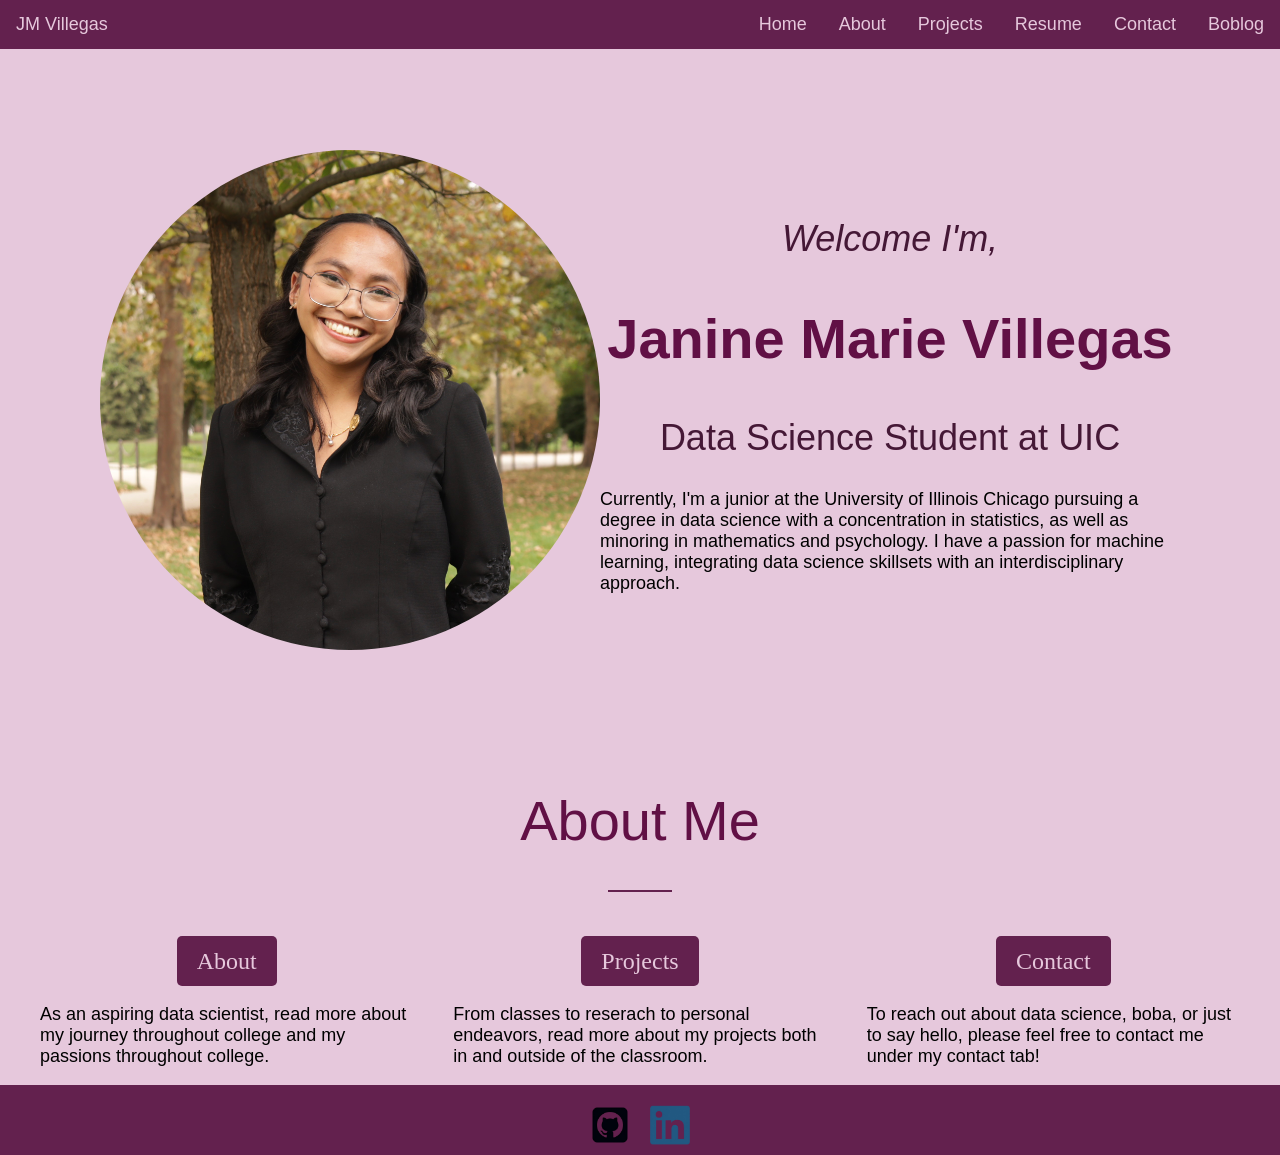
<file: index.html>
<!DOCTYPE html>
<html lang="en">
<head>
    <meta charset="UTF-8">
    <meta name="viewport" content="width=device-width, initial-scale=1.0">
    <title>Janine Marie Villegas</title>
    <link rel="stylesheet" href="style.css">
</head>
<body>
    <ul class="navbar">
        <li style="float:left"><a href="index.html">JM Villegas</a></li>
        <li><a href="boblog.html">Boblog</a></li>
        <li><a href="contact.html">Contact</a></li>
        <li><a href="resume.html">Resume</a></li>
        <li><a href="projects.html">Projects</a></li>
        <li><a href="about.html">About</a></li>
        <li><a href="index.html">Home</a></li>
    </ul>
    <section class="intro-section">
        <img src="janine.jpg" alt="Profile Picture" class="circle-crop">

        <div class="intro-text">
            <h2><i>Welcome I'm,</i></h2>
            <h1><b>Janine Marie Villegas</b></h1>
            <h2>Data Science Student at UIC</h2>

            <p> Currently, I'm a junior at the University of Illinois Chicago pursuing a degree in data science with a concentration in statistics, as well as minoring
                in mathematics and psychology. I have a passion for machine learning, integrating data science skillsets with an interdisciplinary approach.
            </p>
        </div>
    </section>

    <h1>About Me</h1>
    <hr style="border: 0; height: 2px; background-color: #63214e; width: 5%;">
    <br><br>
    <div class="flex-container">
        <div class="flex-col">

            <a href="about.html">
                <button>About</button>
            </a>
            <p>As an aspiring data scientist, read more about my journey throughout college and my passions throughout college.</p>
        </div>
        <div class="flex-col">
            <a href="projects.html">
                <button>Projects</button>
            </a>
            <p>From classes to reserach to personal endeavors, read more about my projects both in and outside of the classroom.</p>
        </div>
        <div class="flex-col">
            <a href="contact.html">
                <button>Contact</button>
            </a>
            <p>To reach out about data science, boba, or just to say hello, please feel free to contact me under my contact tab!</p>
        </div>
    </div>

    <footer>
        <div class="footer-container">
            <a href="https://github.com/janinevillegas" target="_blank" rel="noopener">
            <img src="github.png" alt="Visit my GitHub profile">
            </a>

            <a href="https://www.linkedin.com/in/janine-villegas/" target="_blank" rel="noopener">
            <img src="linkedin.png" alt="Connect with me on LinkedIn">
            </a>

        </div>
    </footer>

</body>
</html>
</file>
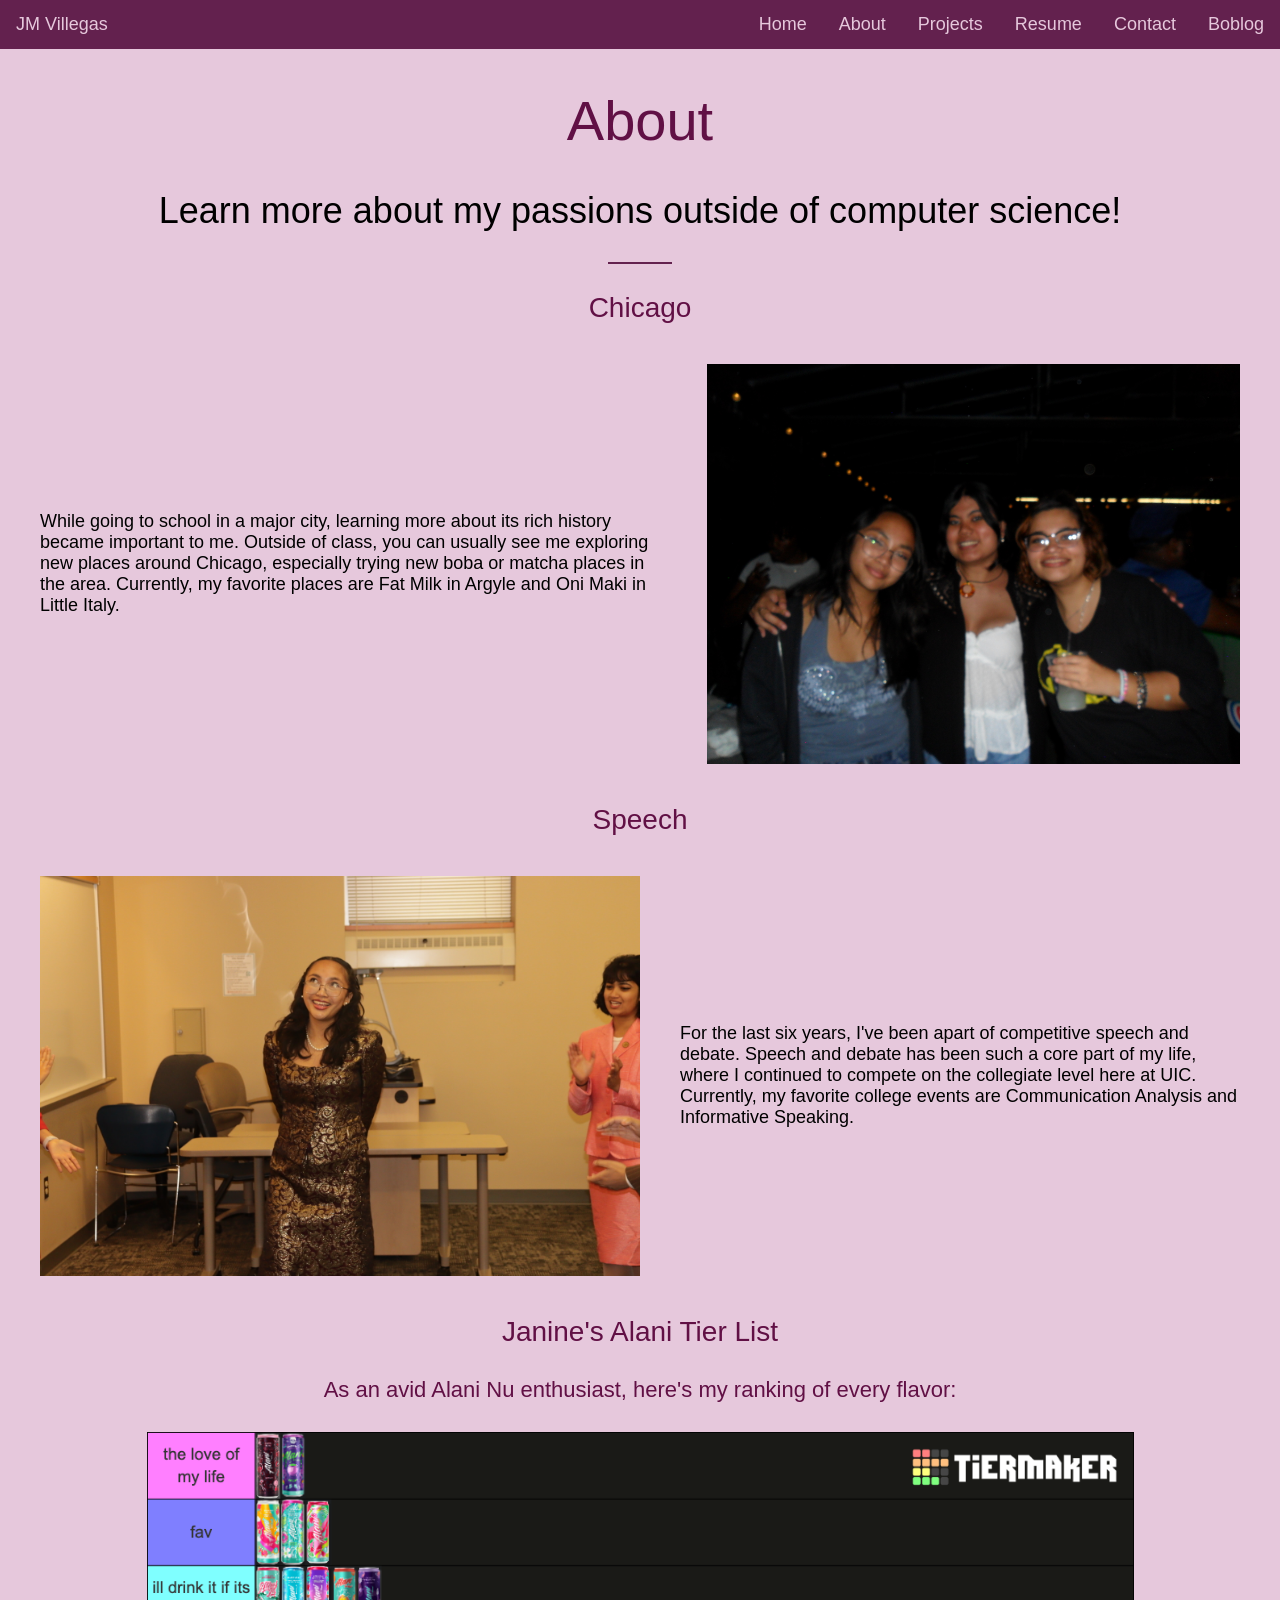
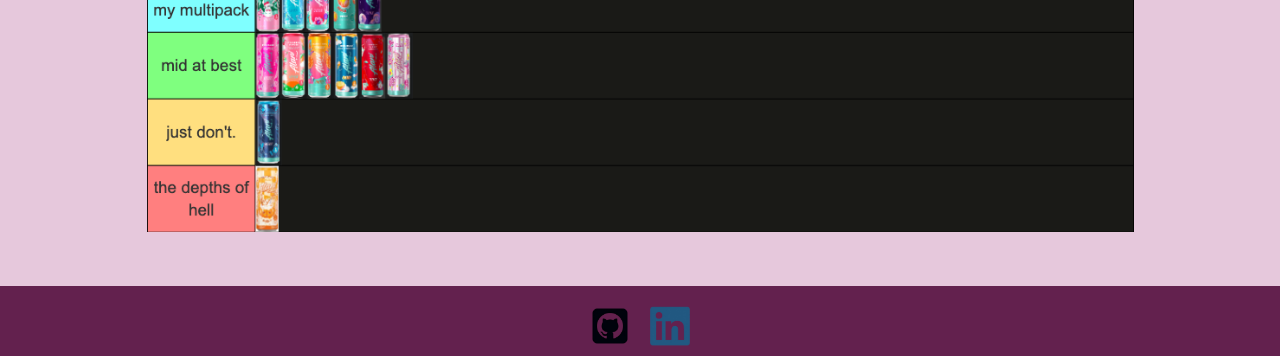
<file: about.html>
<!DOCTYPE html>
<html lang="en">
<head>
    <meta charset="UTF-8">
    <meta name="viewport" content="width=device-width, initial-scale=1.0">
    <title>About Janine</title>
    <link rel="stylesheet" href="style.css">
</head>
<body>
    <ul class="navbar">
        <li style="float:left"><a href="index.html">JM Villegas</a></li>
        <li><a href="boblog.html">Boblog</a></li>
        <li><a href="contact.html">Contact</a></li>
        <li><a href="resume.html">Resume</a></li>
        <li><a href="projects.html">Projects</a></li>
        <li><a href="about.html">About</a></li>
        <li><a href="index.html">Home</a></li>
    </ul>
    <h1>About</h1>
    <h2>Learn more about my passions outside of computer science!</h2>
    <hr style="border: 0; height: 2px; background-color: #63214e; width: 5%;">
    <h3>Chicago</h3>
    <div class="side-by-side-container">

        <div class="text">

            <p>
                While going to school in a major city, learning more about its rich history became important to me. Outside of
                class, you can usually see me exploring new places around Chicago, especially trying new boba or matcha places 
                in the area. Currently, my favorite places are Fat Milk in Argyle and Oni Maki in Little Italy. 
            </p>
        </div>

        <img src="navypier.jpg" alt="Janine, Ash, and Andrea at Navy Pier">

    </div>

    <h3>Speech</h3>
    <div class="side-by-side-container">
        <img src="speech.jpg" alt="Janine at HFO">
        <div class="text">

            <p>
                For the last six years, I've been apart of competitive speech and debate. Speech and debate
                has been such a core part of my life, where I continued to compete on the collegiate level here at 
                UIC. Currently, my favorite college events are Communication Analysis and Informative Speaking.
            </p>
        </div>

    </div>

    <h3>Janine's Alani Tier List</h3>
    <h4>As an avid Alani Nu enthusiast, here's my ranking of every flavor: </h4>
    <img src="alani.png" alt="Janine's Alani Tier List" style="height: 400px; display: block; margin: 0 auto;">
    <br><br><br>
    <footer>
        <div class="footer-container">
            <a href="https://github.com/janinevillegas" target="_blank" rel="noopener">
            <img src="github.png" alt="Visit my GitHub profile">
            </a>

            <a href="https://www.linkedin.com/in/janine-villegas/" target="_blank" rel="noopener">
            <img src="linkedin.png" alt="Connect with me on LinkedIn">
            </a>

        </div>
    </footer>
</body>
</html>
</file>
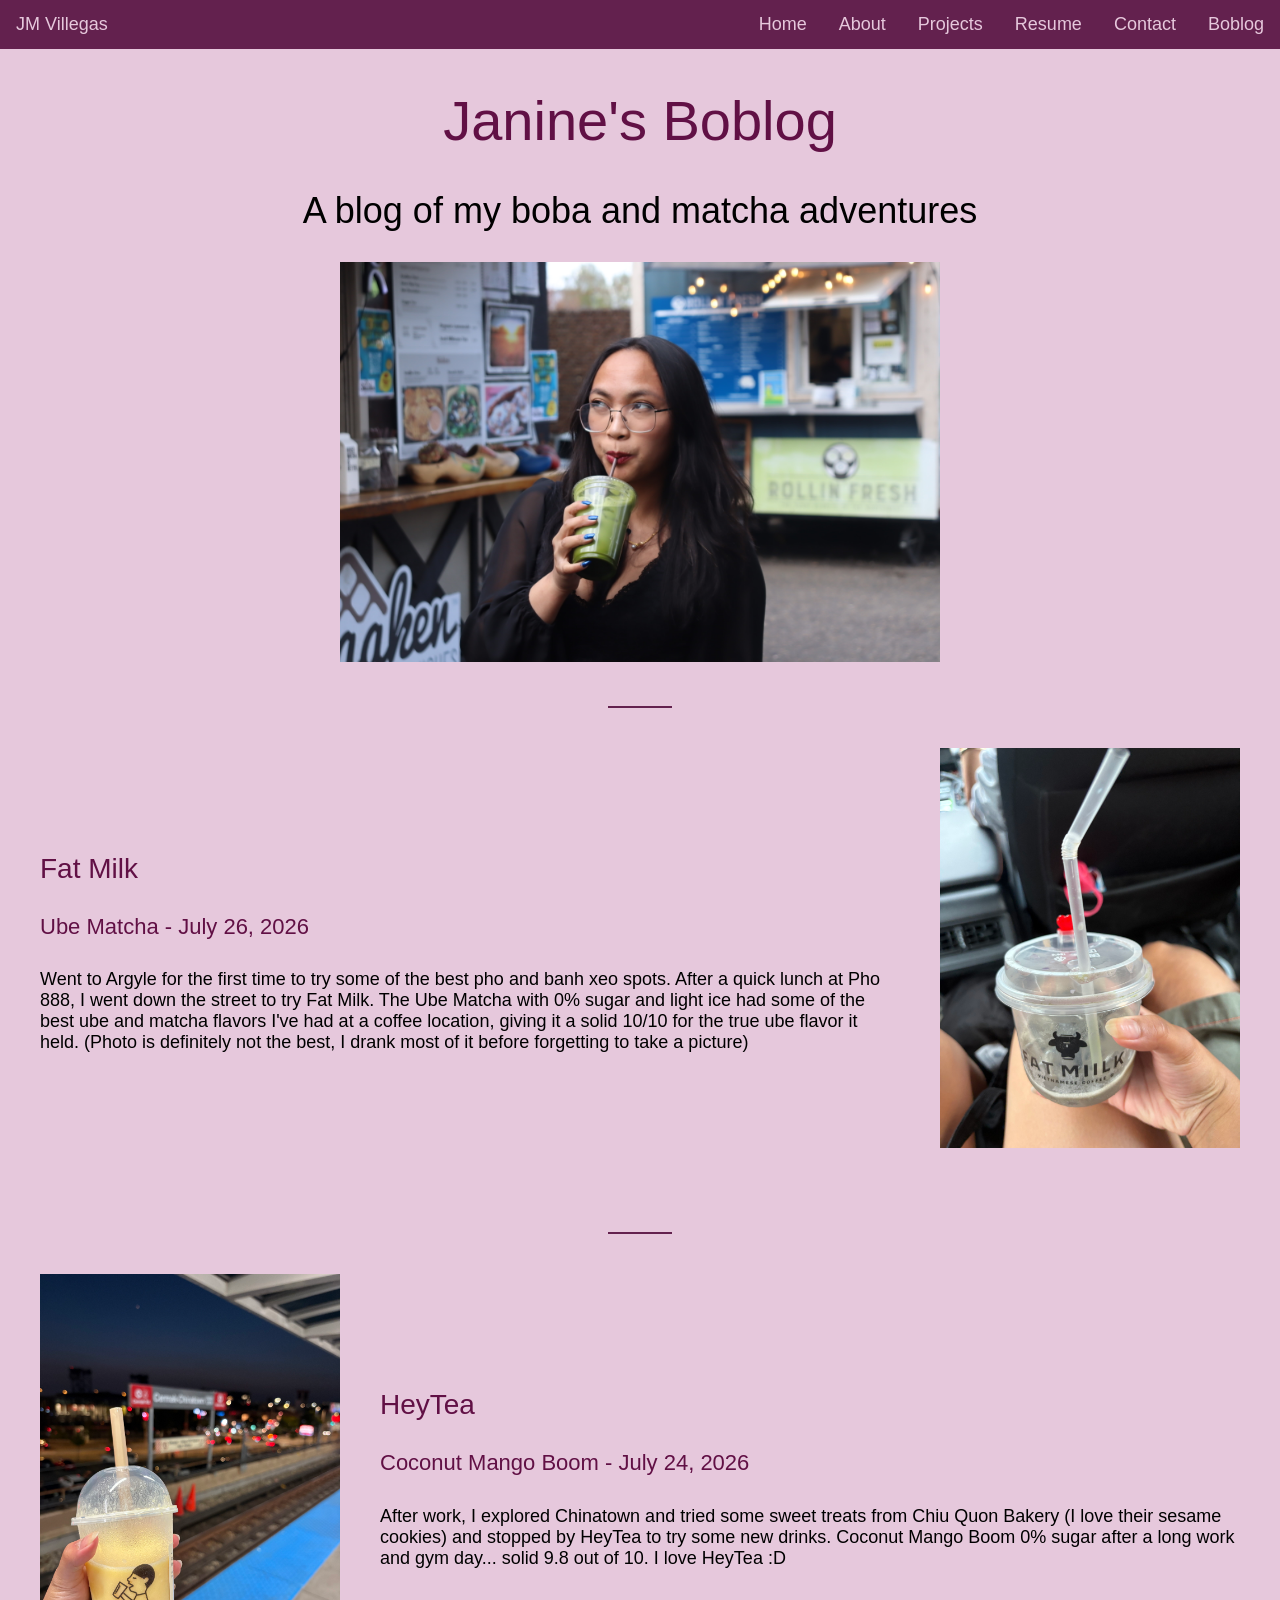
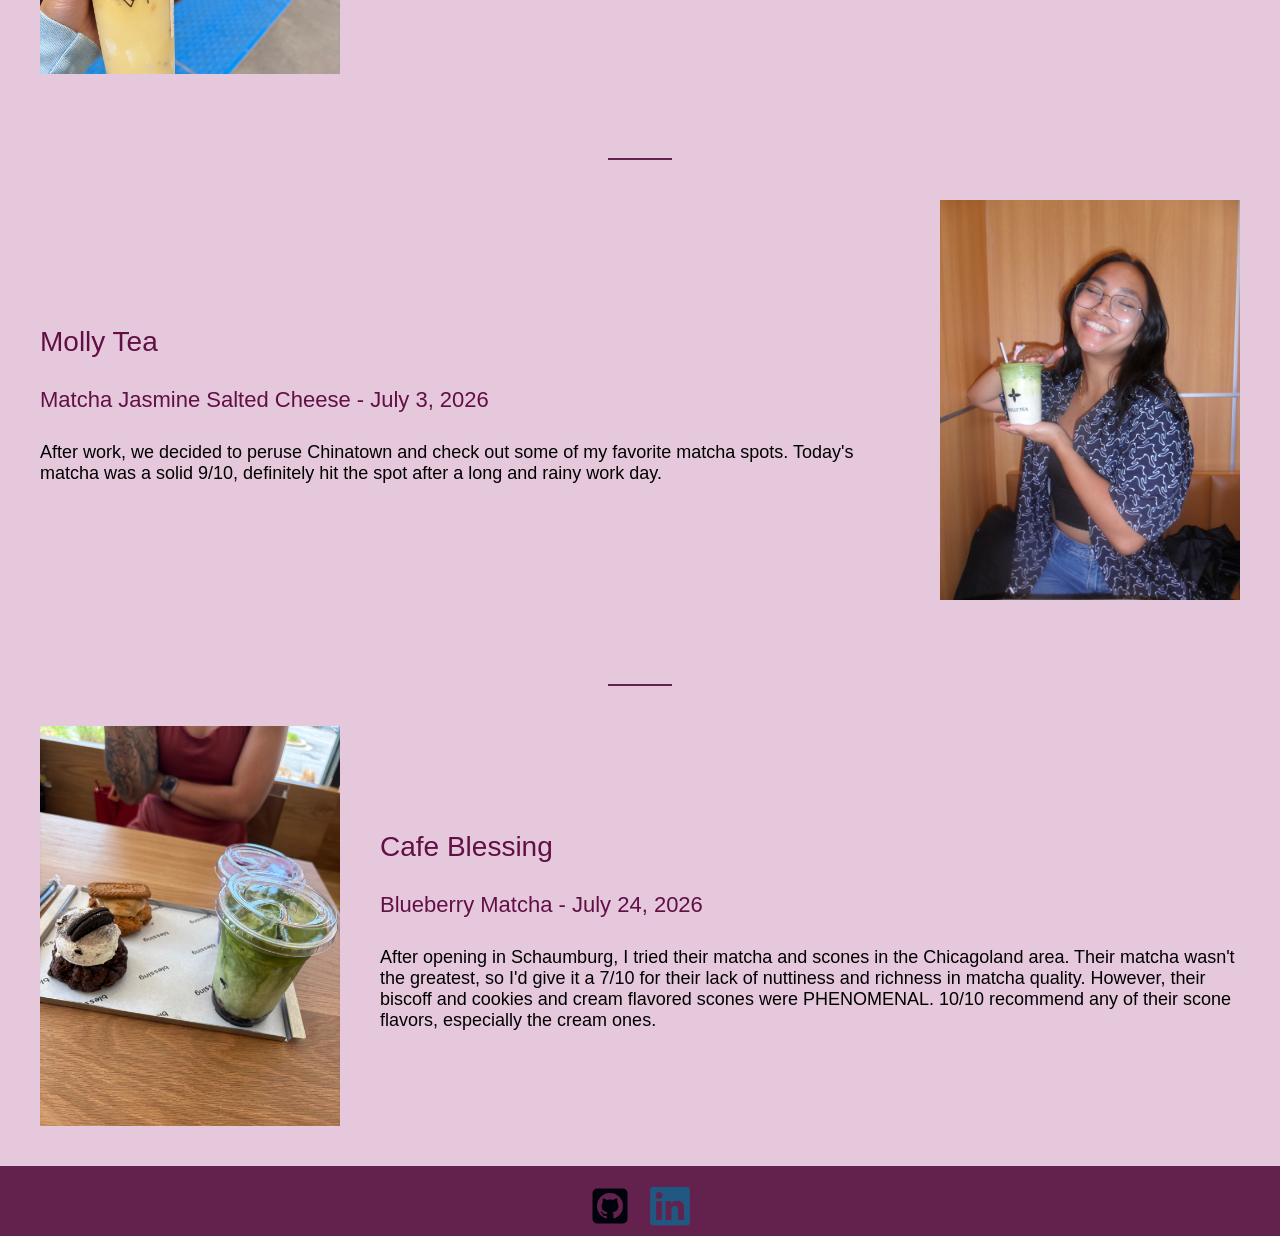
<file: boblog.html>
<!DOCTYPE html>
<html lang="en">
<head>
    <meta charset="UTF-8">
    <meta name="viewport" content="width=device-width, initial-scale=1.0">
    <title>Janine's Boblog</title>
    <link rel="stylesheet" href="style.css">
</head>
<body>
    <ul class="navbar">
        <li style="float:left"><a href="index.html">JM Villegas</a></li>
        <li><a href="boblog.html">Boblog</a></li>
        <li><a href="contact.html">Contact</a></li>
        <li><a href="resume.html">Resume</a></li>
        <li><a href="projects.html">Projects</a></li>
        <li><a href="about.html">About</a></li>
        <li><a href="index.html">Home</a></li>
    </ul>
    <h1>Janine's Boblog</h1>
    <h2>A blog of my boba and matcha adventures</h2>
    <img src="matchajanine.jpg" alt="Matcha Janine" style="width: 600px; display: block; margin: 0 auto;"> </img>

    <br><br>
    <hr style="border: 0; height: 2px; background-color: #63214e; width: 5%;">
    <div class="side-by-side-container">

        <div class="text">
            <h3>Fat Milk</h3>
            <h4>Ube Matcha - July 26, 2026</h4>

            <p>
                Went to Argyle for the first time to try some of the best pho and banh xeo spots. After a quick lunch
                at Pho 888, I went down the street to try Fat Milk. The Ube Matcha with 0% sugar and light ice had some of 
                the best ube and matcha flavors I've had at a coffee location, giving it a solid 10/10 for the true ube flavor
                it held. (Photo is definitely not the best, I drank most of it before forgetting to take a picture)
            </p>
        </div>

        <img src="fatmilkjuly26.jpg" alt="Molly Tea">

    </div>

    <br><br>
    <hr style="border: 0; height: 2px; background-color: #63214e; width: 5%;">
    <div class="side-by-side-container">

        <img src="heytea.jpg" alt="Molly Tea">

        <div class="text">
            <h3>HeyTea</h3>
            <h4>Coconut Mango Boom - July 24, 2026</h4>

            <p>
                After work, I explored Chinatown and tried some sweet treats from Chiu Quon Bakery (I love their sesame cookies) and
                stopped by HeyTea to try some new drinks. Coconut Mango Boom 0% sugar after a long work and gym day... solid 9.8 out 
                of 10. I love HeyTea :D
            </p>
        </div>

    </div>

    <br><br>
    <hr style="border: 0; height: 2px; background-color: #63214e; width: 5%;">
    <div class="side-by-side-container">

        <div class="text">
            <h3>Molly Tea</h3>
            <h4>Matcha Jasmine Salted Cheese - July 3, 2026</h4>

            <p>
                After work, we decided to peruse Chinatown and
                check out some of my favorite matcha spots. Today's matcha was
                a solid 9/10, definitely hit the spot after a long and rainy
                work day.
            </p>
        </div>

        <img src="mollyteajuly3.jpg" alt="Molly Tea">

    </div>

    <br><br>
    <hr style="border: 0; height: 2px; background-color: #63214e; width: 5%;">
    <div class="side-by-side-container">

        <img src="cafeblessingjune4.jpg" alt="Molly Tea">

        <div class="text">
            <h3>Cafe Blessing</h3>
            <h4>Blueberry Matcha - July 24, 2026</h4>

            <p>
                After opening in Schaumburg, I tried their matcha and scones in the Chicagoland area. Their matcha 
                wasn't the greatest, so I'd give it a 7/10 for their lack of nuttiness and richness in matcha quality. However,
                their biscoff and cookies and cream flavored scones were PHENOMENAL. 10/10 recommend any of their scone flavors, 
                especially the cream ones. 
            </p>
        </div>

    </div>
    
    <footer>
        <div class="footer-container">
            <a href="https://github.com/janinevillegas" target="_blank" rel="noopener">
            <img src="github.png" alt="Visit my GitHub profile">
            </a>

            <a href="https://www.linkedin.com/in/janine-villegas/" target="_blank" rel="noopener">
            <img src="linkedin.png" alt="Connect with me on LinkedIn">
            </a>

        </div>
    </footer>

</body>
</html>
</file>
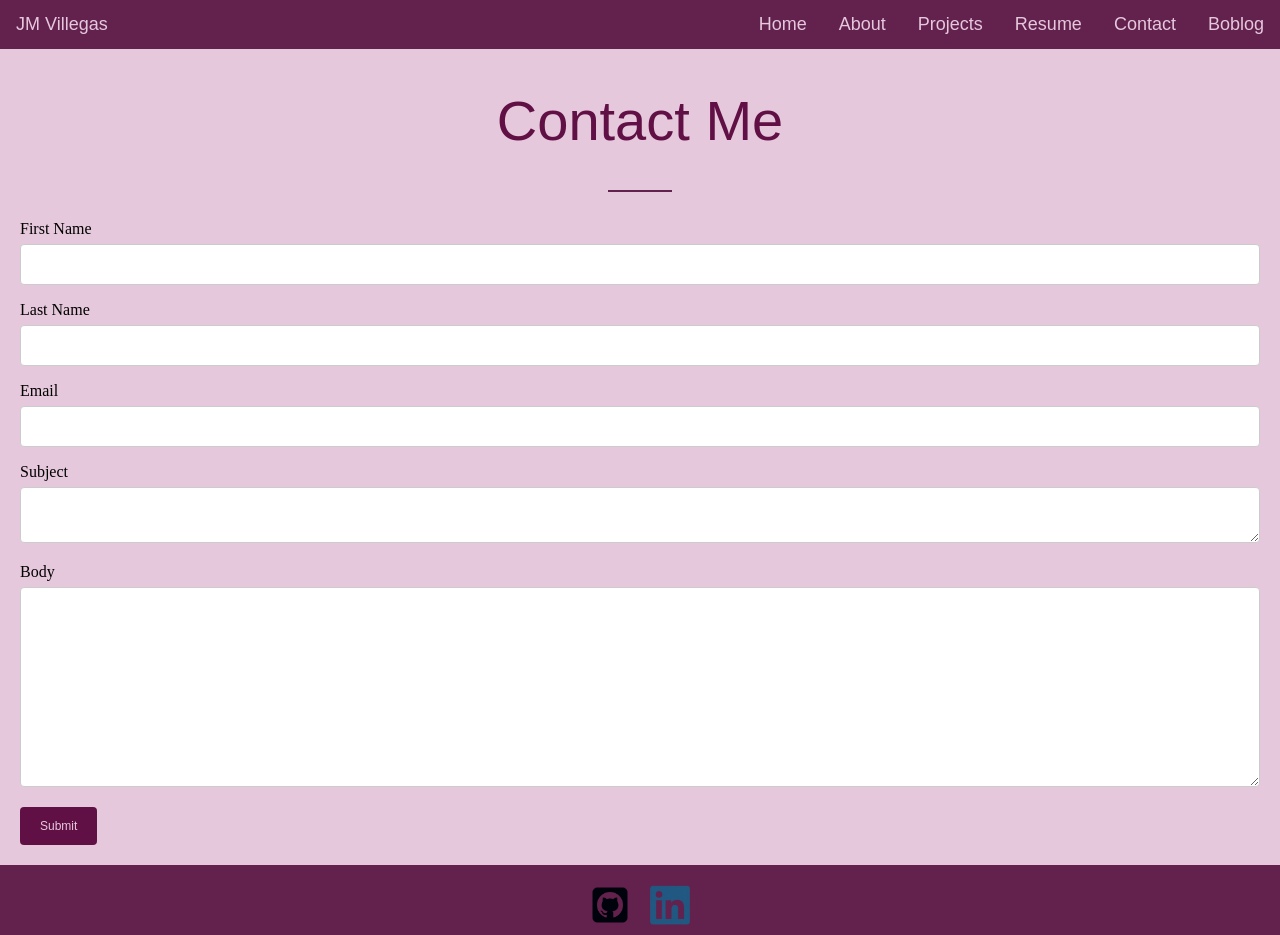
<file: contact.html>
<!DOCTYPE html>
<html lang="en">
<head>
    <meta charset="UTF-8">
    <meta name="viewport" content="width=device-width, initial-scale=1.0">
    <title>Contact Me</title>
    <link rel="stylesheet" href="style.css">
</head>
<body>
    <ul class="navbar">
        <li style="float:left"><a href="index.html">JM Villegas</a></li>
        <li><a href="boblog.html">Boblog</a></li>
        <li><a href="contact.html">Contact</a></li>
        <li><a href="resume.html">Resume</a></li>
        <li><a href="projects.html">Projects</a></li>
        <li><a href="about.html">About</a></li>
        <li><a href="index.html">Home</a></li>
    </ul>
    <h1>Contact Me</h1>
    <hr style="border: 0; height: 2px; background-color: #63214e; width: 5%;">
    <div class="container">
        <form action="https://formspree.io/f/mljrbkyr" method="POST">

            <label for="fname">First Name</label>
            <input type="text" id="fname" name="firstname">

            <label for="lname">Last Name</label>
            <input type="text" id="lname" name="lastname">

            <label for="email">Email</label>
            <input type="email" id="email" name="email">

            <label for="subject">Subject</label>
            <textarea id="subject" name="subject"></textarea>

            <label for="body">Body</label>
            <textarea id="body" name="body" style="height:200px"></textarea>

            <input type="submit" value="Submit">

        </form>
    </div>
    <footer>
        <div class="footer-container">
            <a href="https://github.com/janinevillegas" target="_blank" rel="noopener">
            <img src="github.png" alt="Visit my GitHub profile">
            </a>

            <a href="https://www.linkedin.com/in/janine-villegas/" target="_blank" rel="noopener">
            <img src="linkedin.png" alt="Connect with me on LinkedIn">
            </a>

        </div>
    </footer>
    
    <script>
        document.querySelector("form").addEventListener("submit", function(event) {
            event.preventDefault();

            const form = this;

            fetch(form.action, {
                method: "POST",
                body: new FormData(form),
                headers: {
                    "Accept": "application/json"
                }
            })
            .then(response => {
                if (response.ok) {
                    alert("Email received!");
                    form.reset();
                    location.reload();
                } else {
                    alert("Something went wrong. Please try again.");
                }
            })
            .catch(error => {
                alert("Something went wrong. Please try again.");
            });
        });
    </script>
</body>
</html>
</file>
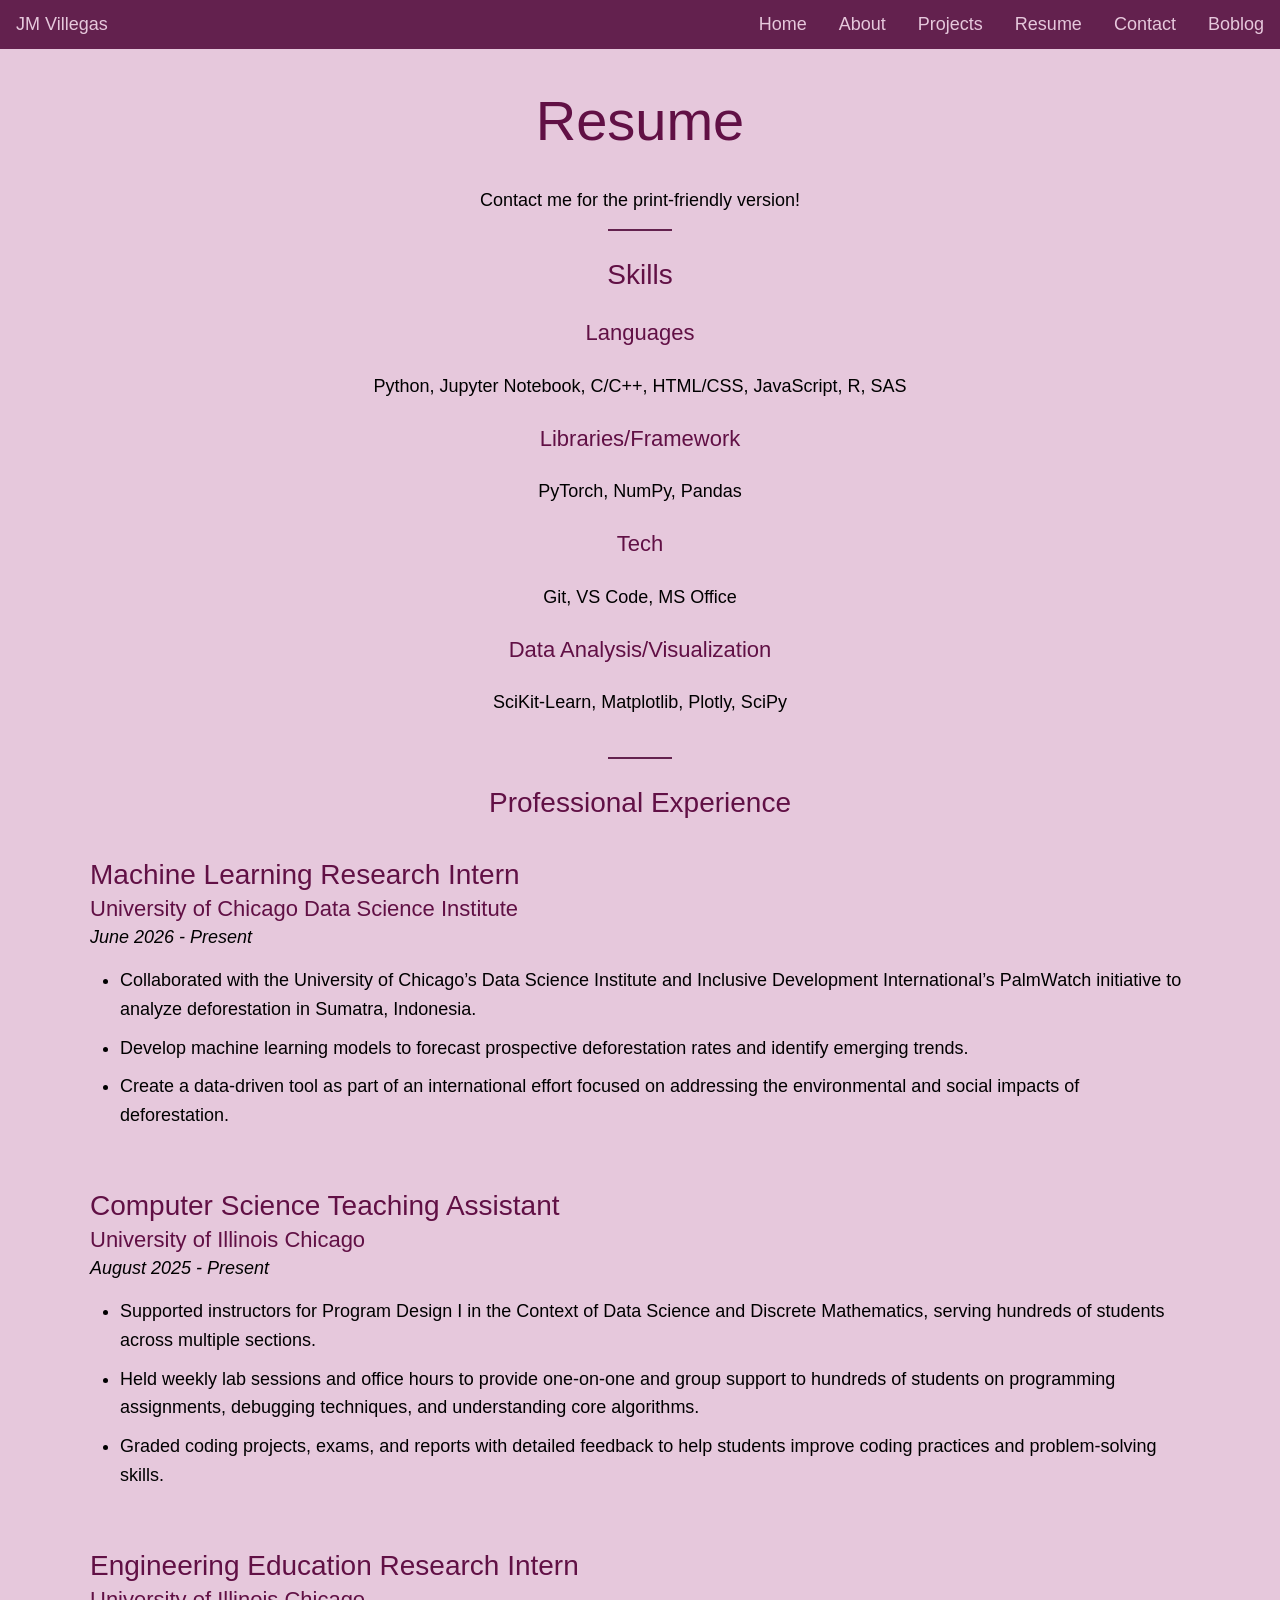
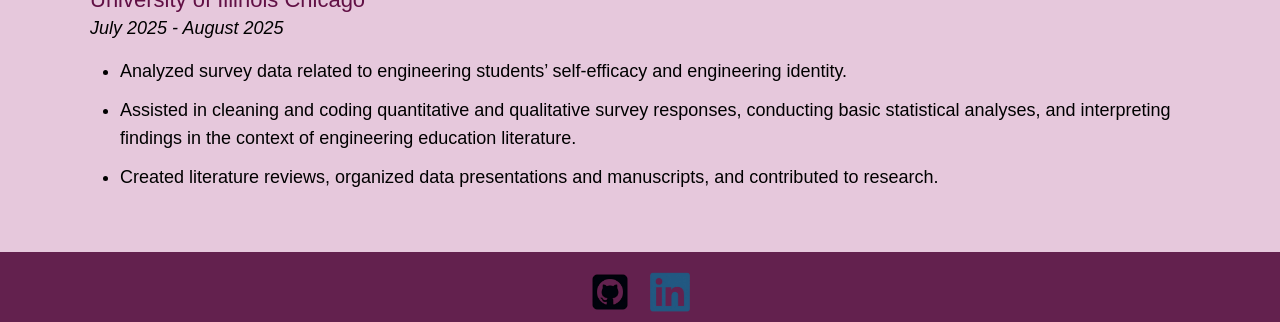
<file: resume.html>
<!DOCTYPE html>
<html lang="en">
<head>
    <meta charset="UTF-8">
    <meta name="viewport" content="width=device-width, initial-scale=1.0">
    <title>Janine's Resume</title>
    <link rel="stylesheet" href="style.css">
</head>
<body>
    <ul class="navbar">
        <li style="float:left"><a href="index.html">JM Villegas</a></li>
        <li><a href="boblog.html">Boblog</a></li>
        <li><a href="contact.html">Contact</a></li>
        <li><a href="resume.html">Resume</a></li>
        <li><a href="projects.html">Projects</a></li>
        <li><a href="about.html">About</a></li>
        <li><a href="index.html">Home</a></li>
    </ul>
    <h1>Resume</h1>
    <p style="text-align: center;">Contact me for the print-friendly version!</p>
    <hr style="border: 0; height: 2px; background-color: #63214e; width: 5%;">

    <h3>Skills</h3>

    <h4>Languages</h4>
    <p style="text-align: center;">Python, Jupyter Notebook, C/C++, HTML/CSS, JavaScript, R, SAS</p>

    <h4>Libraries/Framework</h4>
    <p style="text-align: center;">PyTorch, NumPy, Pandas</p>

    <h4>Tech</h4>
    <p style="text-align: center;">Git, VS Code, MS Office</p>

    <h4>Data Analysis/Visualization</h4>
    <p style="text-align: center;">SciKit-Learn, Matplotlib, Plotly, SciPy</p>

    <br>
    <hr style="border: 0; height: 2px; background-color: #63214e; width: 5%;">

    <h3>Professional Experience</h3>


    <div class="experience">

        <div class="experience-item">
            <h3>Machine Learning Research Intern</h3>
            <h4>University of Chicago Data Science Institute</h4>
            <p><i>June 2026 - Present</i></p>

            <ul class="experience-list">
                <li>Collaborated with the University of Chicago’s Data Science Institute and Inclusive Development International’s PalmWatch initiative to analyze deforestation in Sumatra, Indonesia.</li>
                <li>Develop machine learning models to forecast prospective deforestation rates and identify emerging trends.</li>
                <li>Create a data-driven tool as part of an international effort focused on addressing the environmental and social impacts of deforestation.</li>
            </ul>
        </div>

        <div class="experience-item">
            <h3>Computer Science Teaching Assistant</h3>
            <h4>University of Illinois Chicago</h4>
            <p><i>August 2025 - Present</i></p>

            <ul class="experience-list">
                <li>Supported instructors for Program Design I in the Context of Data Science and Discrete Mathematics, serving hundreds of students across multiple sections.</li>
                <li>Held weekly lab sessions and office hours to provide one-on-one and group support to hundreds of students on programming assignments, debugging techniques, and understanding core algorithms.</li>
                <li>Graded coding projects, exams, and reports with detailed feedback to help students improve coding practices and problem-solving skills.</li>
            </ul>
        </div>

        <div class="experience-item">
            <h3>Engineering Education Research Intern</h3>
            <h4>University of Illinois Chicago</h4>
            <p><i>July 2025 - August 2025</i></p>

            <ul class="experience-list">
                <li>Analyzed survey data related to engineering students’ self-efficacy and engineering identity.</li>
                <li>Assisted in cleaning and coding quantitative and qualitative survey responses, conducting basic statistical analyses, and interpreting findings in the context of engineering education literature.</li>
                <li>Created literature reviews, organized data presentations and manuscripts, and contributed to research.</li>
            </ul>
        </div>

    </div>
    

    <footer>
        <div class="footer-container">
            <a href="https://github.com/janinevillegas" target="_blank" rel="noopener">
            <img src="github.png" alt="Visit my GitHub profile">
            </a>

            <a href="https://www.linkedin.com/in/janine-villegas/" target="_blank" rel="noopener">
            <img src="linkedin.png" alt="Connect with me on LinkedIn">
            </a>

        </div>
    </footer>
</body>
</html>
</file>
<file: style.css>
/*Navigation Bar*/
.navbar {
    position: fixed;
    top: 0;
    list-style-type: none;
    margin: 0;
    padding: 0;
    overflow: hidden;
    background-color: #63214e;
    width: 100%;
    font-family: Georgia, sans-serif;
    font-size: 18px;
    text-align: center;
}

.navbar li {
    float: right;
}

.navbar li a {
    display: block;
    color: #e6c8dc;
    text-align: center;
    padding: 14px 16px;
    text-decoration: none;
}

.navbar li a:hover {
    background-color: #915a80;
}


/*Text*/
body {
  margin: 0;
  color: black;
  padding-top: 50px;
  background-color: #e6c8dc;
}

h1 {
    text-align: center;
    font: 56px Georgia, sans-serif;
    color: #611045;
}

h2 {
    text-align: center;
    font: 36px Georgia, sans-serif;
}

h3 {
    text-align: center;
    font: 28px Georgia, sans-serif;
    color: #611045;
}

h4 {
    text-align: center;
    font: 22px Georgia, sans-serif;
    color: #611045;
}

p {
  font: 18px Georgia, sans-serif;
  color: black;
  text-align: left;
}

/*Make photos a circle*/
.circle-crop {
    width: 500px;
    height: 500px;
    border-radius: 50%;
    object-fit: cover;
}

/* Intro Section */
.intro-section {
    background-color: #e6c8dc;
    display: flex;
    align-items: center;
    justify-content: space-around;
    padding: 100px;
}

.intro-text {
    text-align: center;
}

.intro-text h1 {
    font: 56px Georgia, sans-serif;
    color: #611045;
}

.intro-text h2 {
    font: 36px Georgia, sans-serif;
    color: #451836;
}

.intro-text p {
  font: 18px Georgia, sans-serif;
  color: black;
  text-align: left;
}

/*Fix spacing*/
.flex-container {
    display: flex;
    gap: 40px;
    max-width: 1200px;
    margin: 0 auto;
    padding: 0 40px;
}

.flex-col {
    flex: 1;
    text-align: center;
}

.flex-col p {
    text-align: left;
}

/* Optional: Stacks columns vertically on mobile screens */
@media (max-width: 600px) {
  .flex-container {
    flex-direction: column;
  }
}

/*Picture on one side, text on the other*/
.side-by-side-container {
    display: flex;
    align-items: center;
    gap: 40px;
    max-width: 1200px;
    margin: 40px auto;
    padding: 0 40px;
}

.side-by-side-container .text {
    flex: 1;
}

.side-by-side-container h3,
.side-by-side-container h4 {
    text-align: left;
}

.side-by-side-container p {
    text-align: left;
    flex: 1;
}

.side-by-side-container img {
    width: auto;
    height: 400px;
     flex-shrink: 0;
}

/*Boxes for the contact page (email portion)*/
input[type=text],input[type=email], select, textarea {
  width: 100%; 
  padding: 12px; 
  border: 1px solid #ccc; 
  border-radius: 4px; 
  box-sizing: border-box; 
  margin-top: 6px; 
  margin-bottom: 16px; 
  resize: vertical 
}

/* Style the submit button*/
input[type=submit] {
  font: 12px Georgia, sans-serif;
  background-color: #611045;
  color: #e6c8dc;
  padding: 12px 20px;
  border: none;
  border-radius: 4px;
  cursor: pointer;
}

/* Change hover color to a lighter pink for the submit button on email */
input[type=submit]:hover {
  background-color: #915a80;
}

/* Add a background color and some padding around the form */
.container {
  border-radius: 5px;
  background-color: #e6c8dc;
  padding: 20px;
}

/* Footer Section*/
footer {
  background-color: #63214e;
  color: #e6c8dc;
  padding: 20px 0;
  text-align: center;
  height: 30px;
}

.footer-container {
  display: flex;
  justify-content: center;
  gap: 20px; 
  margin-bottom: 15px;
}

.footer-container img {
  width: 40px; 
  height: 40px; 
  object-fit: contain; 
  transition: transform 0.2s ease; 
}

/* Optional hover effect */
.footer-container img:hover {
  transform: scale(1.1); 
}

/*Button Styling*/
button {
    background-color: #63214e; 
    color: #e6c8dc;              
    padding: 10px 20px;        
    border: none;              
    border-radius: 5px;        
    cursor: pointer;     
    height: 50px;
    font: 24px Georgia;
}

button:hover {
    background-color: #915a80; 
}

a {
    text-decoration: none;
}

/*Styling for experience on resume section*/
.experience {
    max-width: 1100px;
    margin: 40px auto;
    padding: 0 40px;
}

.experience-item {
    margin-bottom: 60px;
}

.experience-item h3 {
    text-align: left;
    margin-bottom: 5px;
}

.experience-item h4 {
    text-align: left;
    margin-top: 0;
    margin-bottom: 5px;
}

.experience-item p {
    text-align: left;
    margin-top: 0;
}

.experience-list {
    margin-top: 15px;
    padding-left: 30px;
}

.experience-list li {
    font: 18px Georgia, sans-serif;
    line-height: 1.6;
    margin-bottom: 10px;
}
</file>
